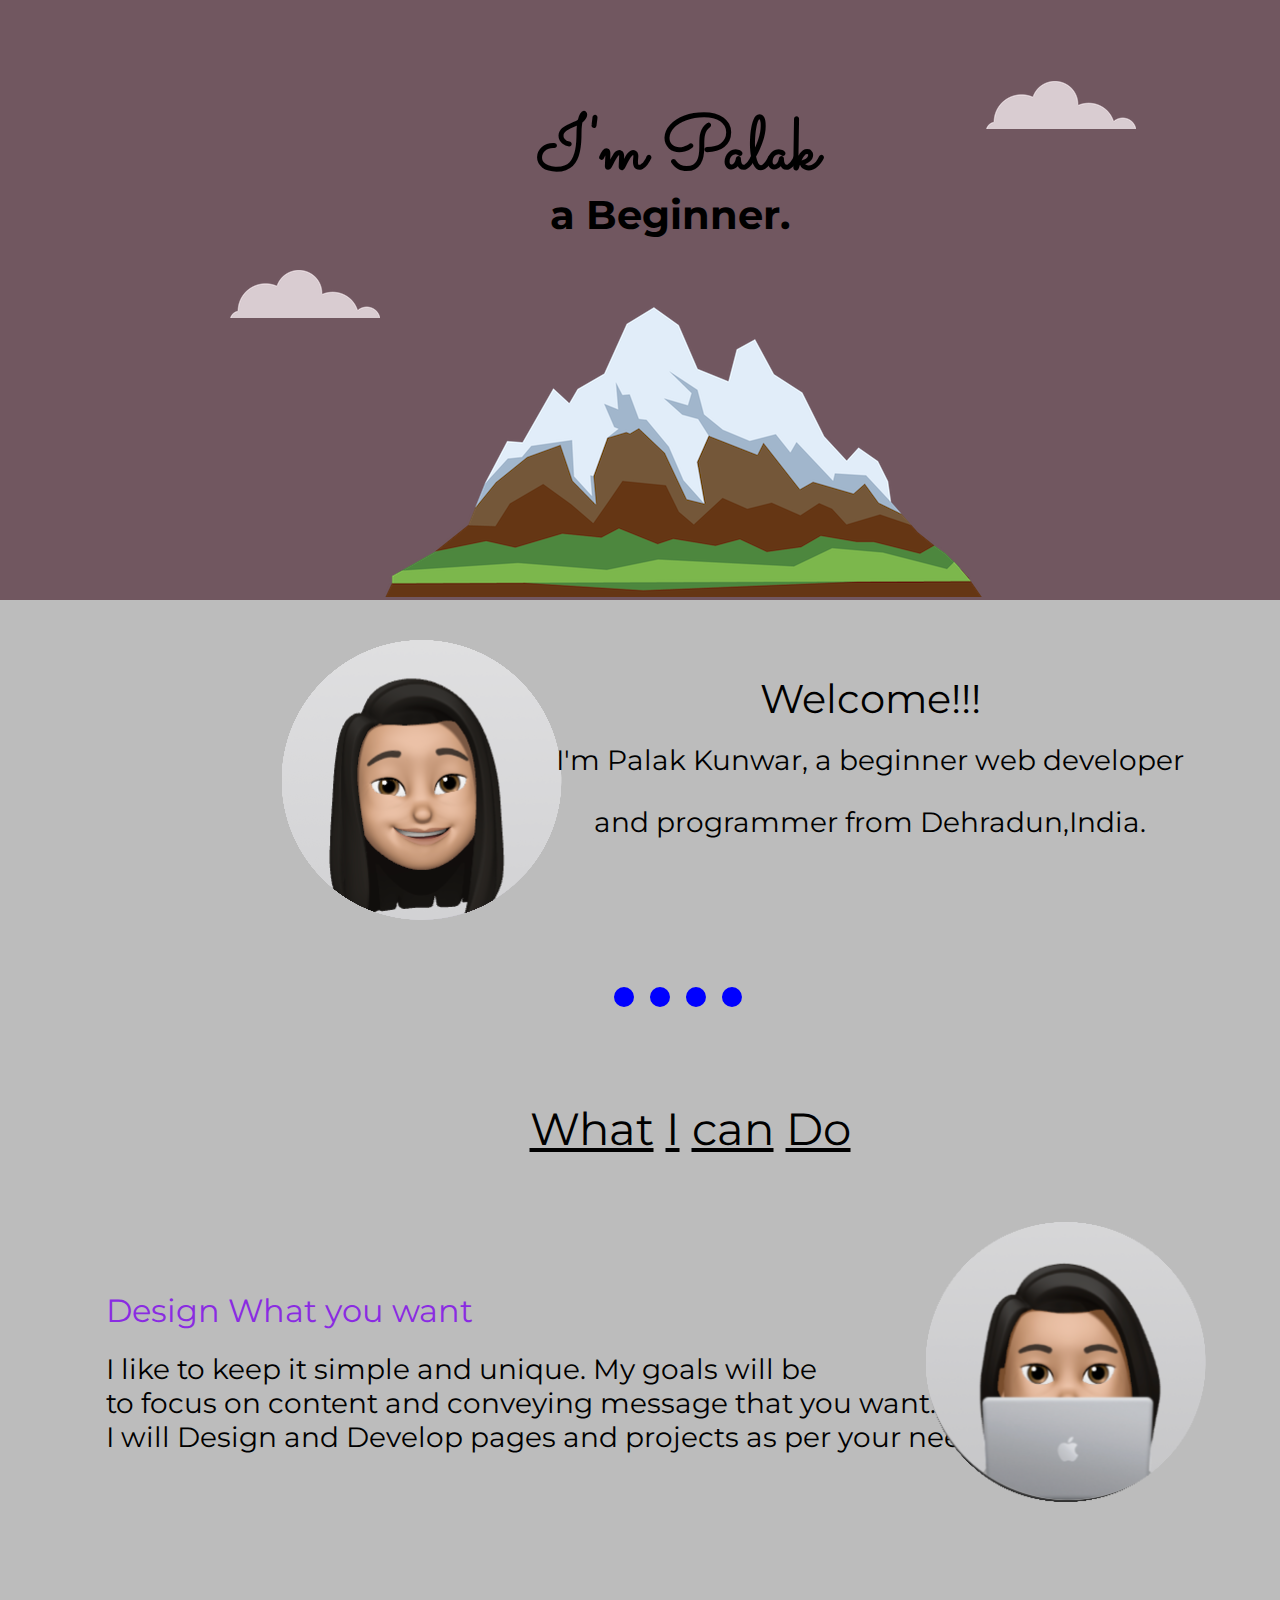
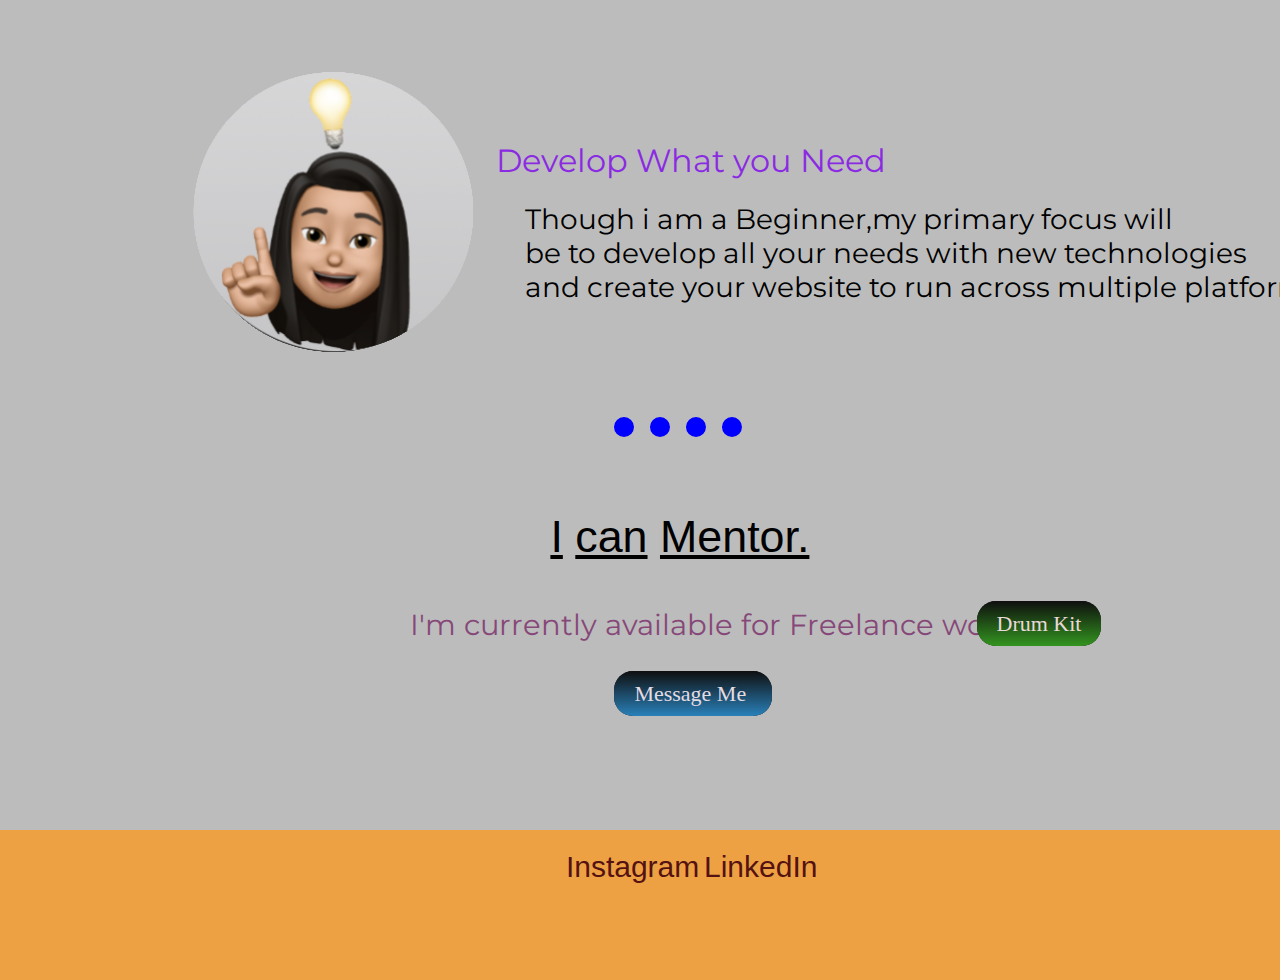
<file: index.html>
<!DOCTYPE html>
<html lang="en">
<head>
    <meta charset="UTF-8">
    <meta http-equiv="X-UA-Compatible" content="IE=edge">
    <meta name="viewport" content="width=device-width, initial-scale=1.0">
    <title>Palak's Website</title>
    <link rel="stylesheet" href="style.css">
    <link rel="icon" href="favicon.ico?v=2">
    <link rel="preconnect" href="https://fonts.googleapis.com"> 
    <link rel="preconnect" href="https://fonts.gstatic.com" crossorigin> 
    <link href="https://fonts.googleapis.com/css2?family=Merriweather+Sans:ital@1&family=Montserrat&family=Sacramento&display=swap" rel="stylesheet">

</head>
<body>
    <div class="begin_content">
        <img class="cloud1" src="images/cloud.png" alt="image of a cloud">
        <h1 class="text">I'm Palak</h1>
        <h2 class="h2">a Beginner.</h2>
        <img class="mountain" src="images/mountain.png" alt="image of mountain">
        <img class="cloud2" src="images/cloud.png" alt="image of a cloud">
    </div>
    <div class="mid_content" >
       <img class="profile" src="images/profile.png" alt="Profile">
       <div class="intro">
        <p class="hello">Welcome!!!</p>
        <p> I'm Palak Kunwar, a beginner web developer</p> 
        <p>and programmer from Dehradun,India.</p><hr class="intro_hr">
        </div>
        <div class="to_do">
            <p class="what_canI_do"><ins>What</ins> <ins>I</ins> <ins>can</ins> <ins>Do</ins></p>
            <p class="design">Design What you want</p>
           <p class="design1_content">I like to keep it simple and unique. My goals will be <br>
            to focus on content and conveying message that you want.<br>
            I will Design and Develop pages and projects as per your needs.</p>
            <img class="doimage" src="images/programmer.png" alt="">
        </div>
        <div class="you_need">
            <p class="content_need"> Develop What you Need</p>
            <p class="develop1_content">
                Though i am a Beginner,my primary focus will <br>
                be to develop all your needs with new technologies<br>
                and create your website to run across multiple platforms. <br>
            </p>
            <img class="needimage" src="images/coding.png" alt="">
        </div>
        <hr class="todo_hr">
        <div class="mentor">
            <p class="ican_mentor"><ins>I</ins> <ins>can</ins> <ins>Mentor.</ins></p>
            <p class="freelance">I'm currently available for Freelance work.</p>
            <a class="message" href="mailto:kunwarpalak27@gmail.com">
                Message Me
            </a>
            <a class="Drum" href="https://palakkunwar.github.io/Drum-Kit/" target="_blank">Drum Kit</a>

        </div>
    </div>
    
    <div class="end_content">
        <a class="linked" href="" target="_blank">LinkedIn</a>
        <a class="insta" href="" target="_blank">Instagram</a>
    </div>
</body>
</html>
</file>
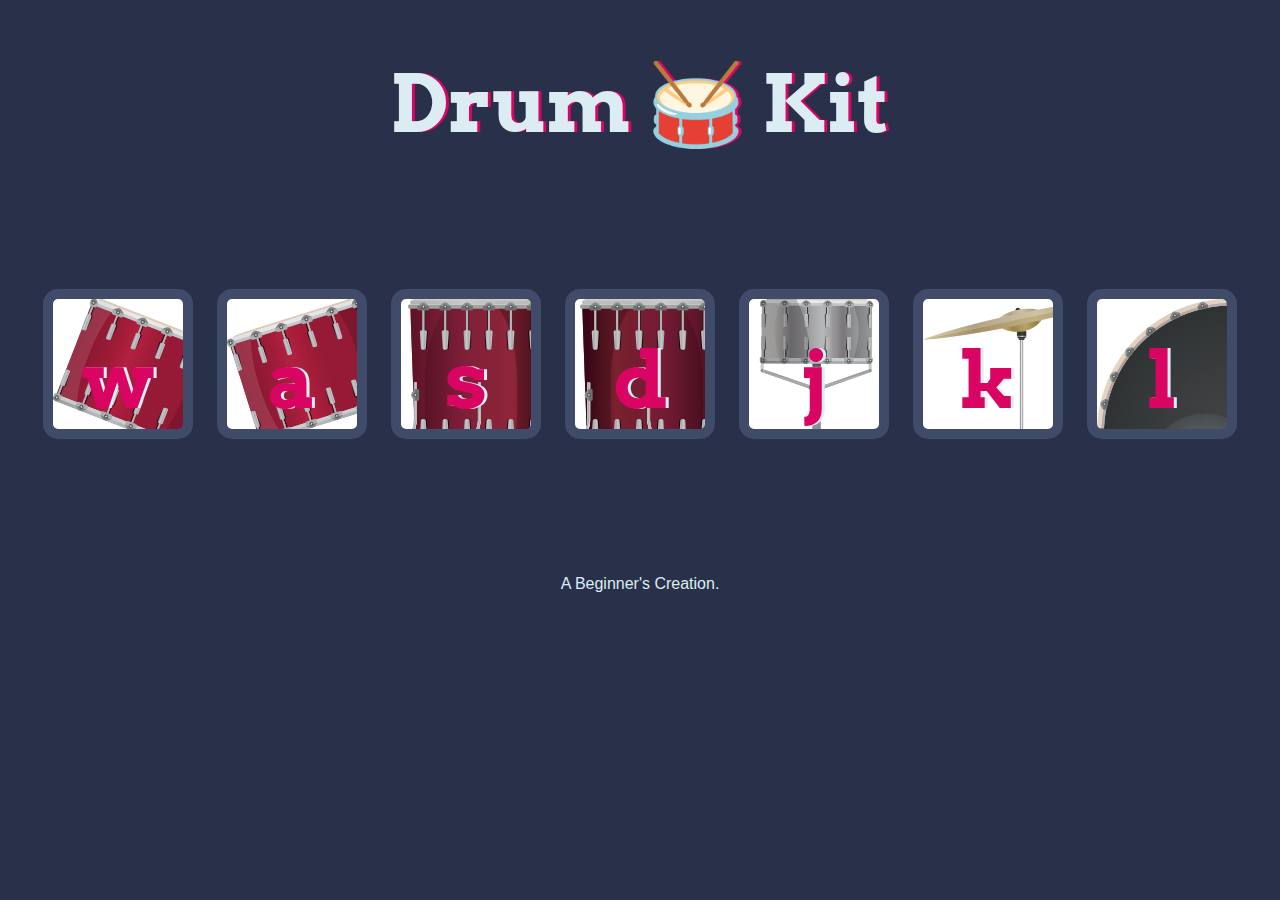
<file: Drum Kit/index.html>
<!DOCTYPE html>
<html lang="en" dir="ltr">

<head>
  <meta charset="utf-8">
  <title>Drum Kit</title>
  <link rel="stylesheet" href="styles.css">
  <link href="https://fonts.googleapis.com/css?family=Arvo" rel="stylesheet">
</head>

<body>
  <h1 id="title">Drum 🥁 Kit</h1>
  <div class="set">
    <button class="w drum">w</button>
    <button class="a drum">a</button>
    <button class="s drum">s</button>
    <button class="d drum">d</button>
    <button class="j drum">j</button>
    <button class="k drum">k</button>
    <button class="l drum">l</button>
  </div>


<script src="index.js" charset="utf-8"></script>

<footer>
  A Beginner's Creation.
</footer>
</body>
</html>
</file>
<file: style.css>
body{
    margin: 0;
    font-family: verdana, sans-serif;
}
h1.text{
    font-style: ;
    margin-top:0;
    margin-bottom: 0;
    display:inline-block;
    position:relative;
    left:30%;
    top:100px;
    font-family:'sacramento',sans-serif;
    font-size:4.6rem;
}
.h2
{
    position:relative;
    top:50px;
    left:43%;
    font-family: 'montserrat',sans-serif;
    font-size:2.5rem;

}
.begin_content{
    height:600px;
    width:100%;
    background-color:#715760;
}
  
.mid_content{
    width:100%;
    height:1830px;
    background-color:#bcbcbc;
} 
.end_content{
    width:100%;
    height:150px;
    background-color:#eea143;
}
.mountain{
    position:relative;
    top:18px;
    left:30%;
}
.cloud1{
    position:relative;
    top:250px;
    left:18%;
}
.cloud2{
    position:relative;
    left:30%;
    bottom:450px;
    
}
.profile{
    height:280px;
    width:280px;
    position:relative;
    left:22%;
    top:40px;
}
.intro
{
    position:relative;
    left:18%;
    bottom:270px;
    font-family:'montserrat',sans-serif;
    font-size:28px;
    text-align: center;
}
.hello{
    font-size:2.5rem;
    position:relative;
    top:20px;
}
hr.intro_hr{
    border-style:dotted none none;
    border-color:blue;
    border-width:20px;
    width:10%;
    position:relative;
    top:120px;
    right:15%;
}
.to_do{
    position: relative;
    text-align: center;
    font-family:'montserrat',sans-serif;
    font-size:28px;
    right:150px;

}
.doimage
{
    height:280px;
    width:280px;
    position:relative;
    left:45%;
    bottom:280px;
}
.what_canI_do{
    font-size:2.8rem;
    position: relative;
    left:200px;
    bottom:100px;
}
.design{
    font-size:2rem;
    text-align: left;
    color:blueviolet;
    position:relative;
    left:20%;
    bottom:10px;
}
.design1_content{
    text-align:left;
    position:relative;
    left:20%;
    bottom:20px;
}
.you_need{
    position: relative;
    text-align: center;
    font-family:'montserrat',sans-serif;
    font-size:28px;

}
.content_need{
    position: relative;
    text-align: center;
    font-family:'montserrat',sans-serif;
    font-size:28px;
    left:4%;
    bottom:80px;
    color:blueviolet;
    font-size: 2rem;

}
.develop1_content
{
    position:relative;
    left:41%;
    bottom:90px;
    text-align:left;
}
.needimage{
    height:280px;
    width:280px;
    position: relative;
    right:24%;
    bottom:350px;
}
.todo_hr{
    border-style:dotted none none;
    border-color:blue;
    border-width:20px;
    width:10%;
    position:relative;
    bottom:300px;
    left:3%;
}
.ican_mentor{
    font-family: '.mountain',sans-serif;
    font-size: 2.8rem;
    position:relative;
    left:43%;
    bottom:270px;
}
.freelance{
    font-family: 'montserrat',sans-serif;
    color:#864879;
    font-size: 1.8rem;
    position: relative;
    left:32%;
    bottom:270px;
}
.message
{
    position:relative;
    left:48%;
    bottom:260px;

    background: #0f0f0f;
    background-image: -webkit-linear-gradient(top, #0f0f0f, #2980b9);
    background-image: -moz-linear-gradient(top, #0f0f0f, #2980b9);
    background-image: -ms-linear-gradient(top, #0f0f0f, #2980b9);
    background-image: -o-linear-gradient(top, #0f0f0f, #2980b9);
    background-image: linear-gradient(to bottom, #0f0f0f, #2980b9);
    -webkit-border-radius: 19;
    -moz-border-radius: 19;
    border-radius: 19px;
    font-family: Georgia;
    color: #e3dce3;
    font-size: 22px;
    padding: 10px 20px 10px 20px;
    text-decoration: none;
}   
.message:hover{
        background: #185b85;
        text-decoration: none;
}
.insta{
    color:#541212;
    text-decoration: none;
    font-family: 'motserrat',sans-serif;
    font-size:30px;
    position:relative;
    left:35%;
    top:20px;
}
.linked{
    color:#541212;
    text-decoration: none;
    font-family: 'motserrat',sans-serif;
    font-size:30px ;
    position:relative;
    left:55%;
    top:20px;
}
.copyright{
    color:#541212;
    text-decoration: none;
    font-family: 'motserrat',sans-serif;
    font-size:30px ;
    position:relative;
    left:24%;
    top:80px;
}
.insta:hover{
    COLOR: #EAF6F6;
}
.linked:hover{
    color: #EAF6F6;
}
.copyright:hover{
    color: #EAF6F6;
}
.Drum:hover{
    background: #185b85;
    text-decoration: none;
}
  
.Drum{
    position:relative;
    left:64%;
    bottom:330px;

    background: #0f0f0f;
    background-image: -webkit-linear-gradient(top, #b38787, #33941f);
    background-image: -moz-linear-gradient(top, #0f0f0f, #33941f);
    background-image: -ms-linear-gradient(top, #0f0f0f, #33941f);
    background-image: -o-linear-gradient(top, #0f0f0f, #33941f);
    background-image: linear-gradient(to bottom, #0f0f0f, #33941f);
    -webkit-border-radius: 19;
    -moz-border-radius: 19;
    border-radius: 19px;
    font-family: Georgia;
    color: #e9d9d9;
    font-size: 22px;
    padding: 10px 20px 10px 20px;
    text-decoration: none;
}
</file>
<file: Drum Kit/styles.css>
body {
  text-align: center;
  background-color: #283149;
}

h1 {
  font-size: 5rem;
  color: #DBEDF3;
  font-family: "Arvo", cursive;
  text-shadow: 3px 0 #DA0463;

}

footer {
  color: #DBEDF3;
  font-family: sans-serif;
}

.w {
  background-image: url("images/tom1.png");
}

.a {
  background-image: url("images/tom2.png");
}

.s {
  background-image: url("images/tom3.png");
}

.d {
  background-image: url("images/tom4.png");
}

.j {
  background-image: url("images/snare.png");
}

.k {
  background-image: url("images/crash.png");
}

.l {
  background-image: url("images/kick.png");
}

.set {
  margin: 10% auto;
}

.pressed {
  box-shadow: 0 3px 4px 0 #DBEDF3;
  opacity: 0.5;
}

.red {
  color: red;
}

.drum {
  outline: none;
  border: 10px solid #404B69;
  font-size: 5rem;
  font-family: 'Arvo', cursive;
  line-height: 2;
  font-weight: 900;
  color: #DA0463;
  text-shadow: 3px 0 #DBEDF3;
  border-radius: 15px;
  display: inline-block;
  width: 150px;
  height: 150px;
  text-align: center;
  margin: 10px;
  background-color: white;
}
</file>
